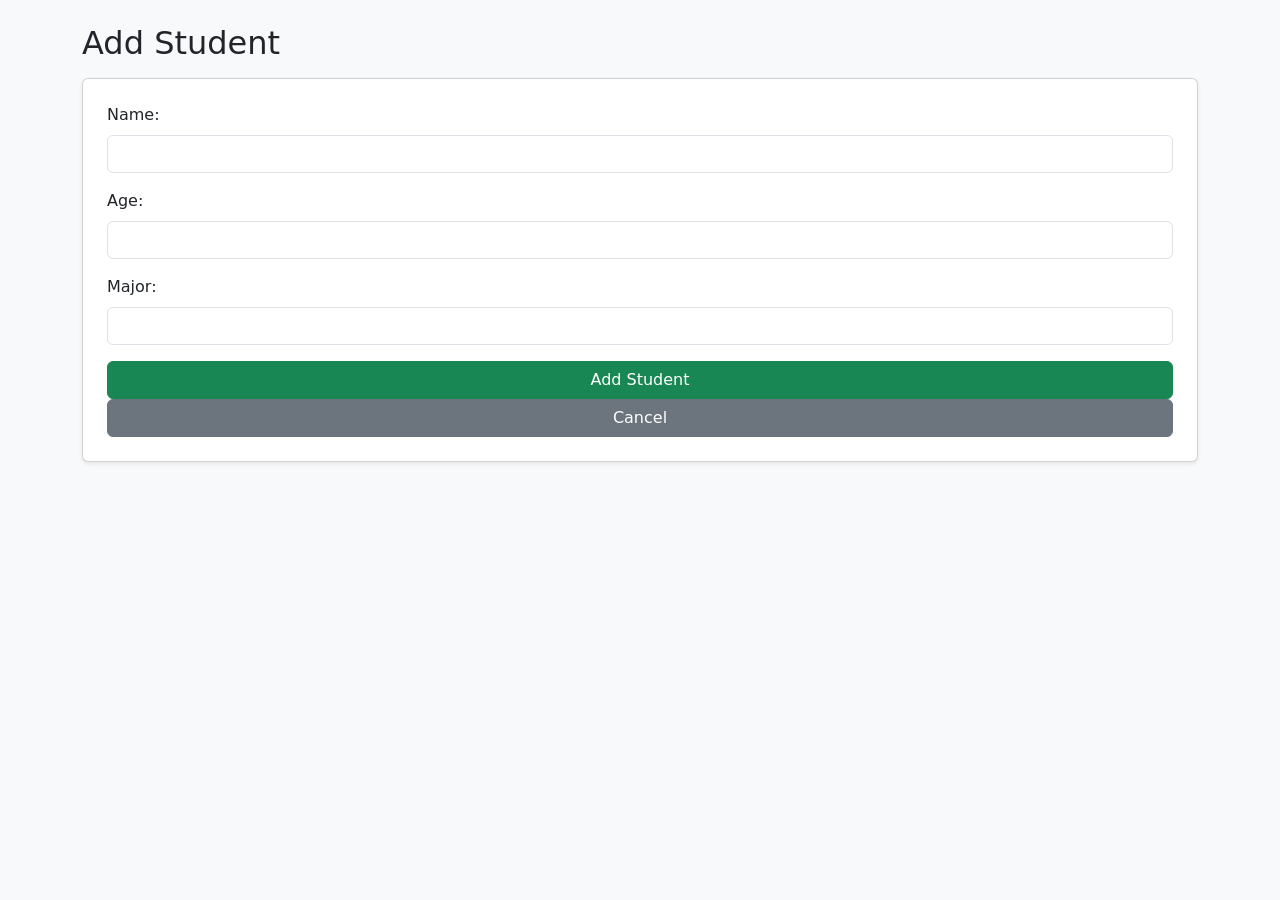
<file: templates/add_student.html>
<!DOCTYPE html>
<html>
<head>
    <title>Add Student</title>
    <!-- Bootstrap CSS -->
    <link rel="stylesheet" href="https://cdn.jsdelivr.net/npm/bootstrap@5.3.2/dist/css/bootstrap.min.css">
</head>
<body class="bg-light">

    <div class="container mt-4">
        <h2 class="mb-3">Add Student</h2>
        <form method="POST" class="card p-4 shadow-sm">
            <div class="mb-3">
                <label for="name" class="form-label">Name:</label>
                <input type="text" name="name" id="name" class="form-control" required>
            </div>
            <div class="mb-3">
                <label for="age" class="form-label">Age:</label>
                <input type="number" name="age" id="age" class="form-control" required>
            </div>
            <div class="mb-3">
                <label for="major" class="form-label">Major:</label>
                <input type="text" name="major" id="major" class="form-control" required>
            </div>
            <button type="submit" class="btn btn-success">Add Student</button>
            <a href="/" class="btn btn-secondary">Cancel</a>
        </form>
    </div>

    <!-- Bootstrap JS -->
    <script src="https://cdn.jsdelivr.net/npm/bootstrap@5.3.2/dist/js/bootstrap.bundle.min.js"></script>
</body>
</html>
</file>
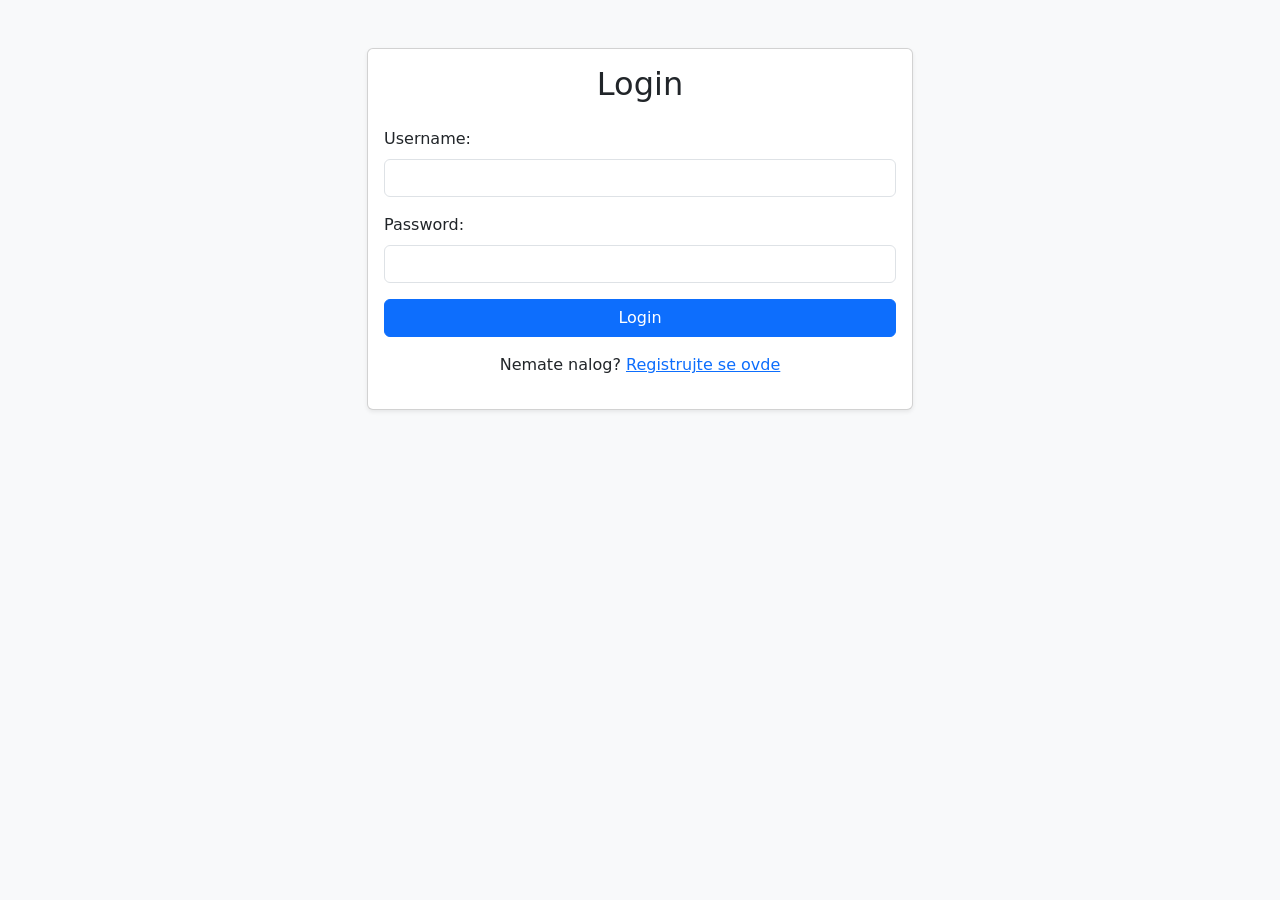
<file: templates/login.html>
<!DOCTYPE html>
<html>
<head>
    <title>Login</title>
    <!-- Bootstrap CSS -->
    <link rel="stylesheet" href="https://cdn.jsdelivr.net/npm/bootstrap@5.3.2/dist/css/bootstrap.min.css">
</head>
<body class="bg-light">

    <div class="container mt-5">
        <div class="row justify-content-center">
            <div class="col-md-6">
                <div class="card shadow-sm">
                    <div class="card-body">
                        <h2 class="mb-4 text-center">Login</h2>
                        <form method="POST" action="/login">
                            <div class="mb-3">
                                <label for="username" class="form-label">Username:</label>
                                <input type="text" name="username" id="username" class="form-control" required>
                            </div>
                            <div class="mb-3">
                                <label for="password" class="form-label">Password:</label>
                                <input type="password" name="password" id="password" class="form-control" required>
                            </div>
                            <button type="submit" class="btn btn-primary w-100">Login</button>
                        </form>
                        <p class="mt-3 text-center">
                            Nemate nalog? <a href="/register">Registrujte se ovde</a>
                        </p>
                    </div>
                </div>
            </div>
        </div>
    </div>

    <!-- Bootstrap JS -->
    <script src="https://cdn.jsdelivr.net/npm/bootstrap@5.3.2/dist/js/bootstrap.bundle.min.js"></script>
</body>
</html>
</file>
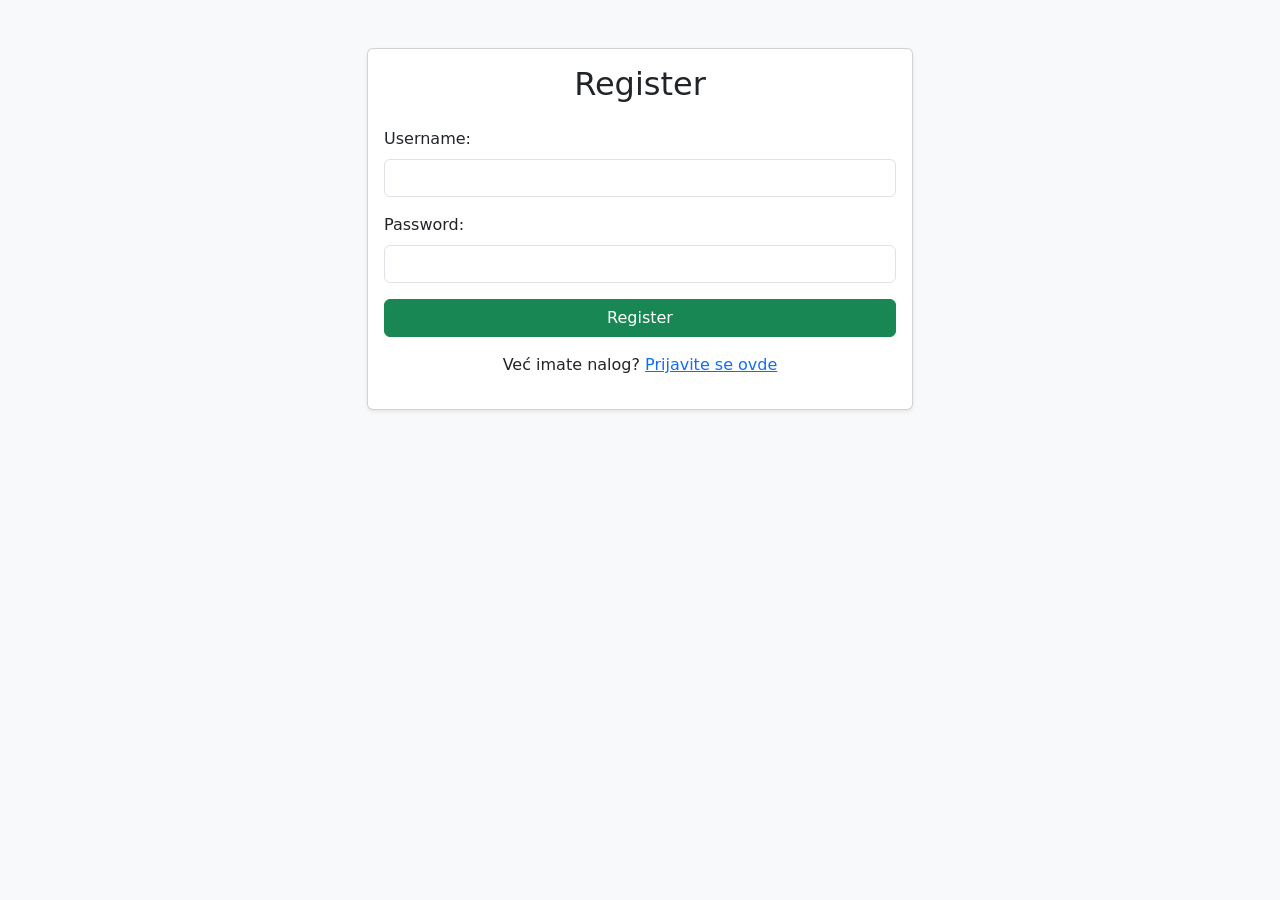
<file: templates/register.html>
<!DOCTYPE html>
<html>
<head>
    <title>Register</title>
    <!-- Bootstrap CSS -->
    <link rel="stylesheet" href="https://cdn.jsdelivr.net/npm/bootstrap@5.3.2/dist/css/bootstrap.min.css">
</head>
<body class="bg-light">

    <div class="container mt-5">
        <div class="row justify-content-center">
            <div class="col-md-6">
                <div class="card shadow-sm">
                    <div class="card-body">
                        <h2 class="mb-4 text-center">Register</h2>
                        <form method="POST" action="/register">
                            <div class="mb-3">
                                <label for="username" class="form-label">Username:</label>
                                <input type="text" name="username" id="username" class="form-control" required>
                            </div>
                            <div class="mb-3">
                                <label for="password" class="form-label">Password:</label>
                                <input type="password" name="password" id="password" class="form-control" required>
                            </div>
                            <button type="submit" class="btn btn-success w-100">Register</button>
                        </form>
                        <p class="mt-3 text-center">
                            Već imate nalog? <a href="/login">Prijavite se ovde</a>
                        </p>
                    </div>
                </div>
            </div>
        </div>
    </div>

    <!-- Bootstrap JS -->
    <script src="https://cdn.jsdelivr.net/npm/bootstrap@5.3.2/dist/js/bootstrap.bundle.min.js"></script>
</body>
</html>
</file>
